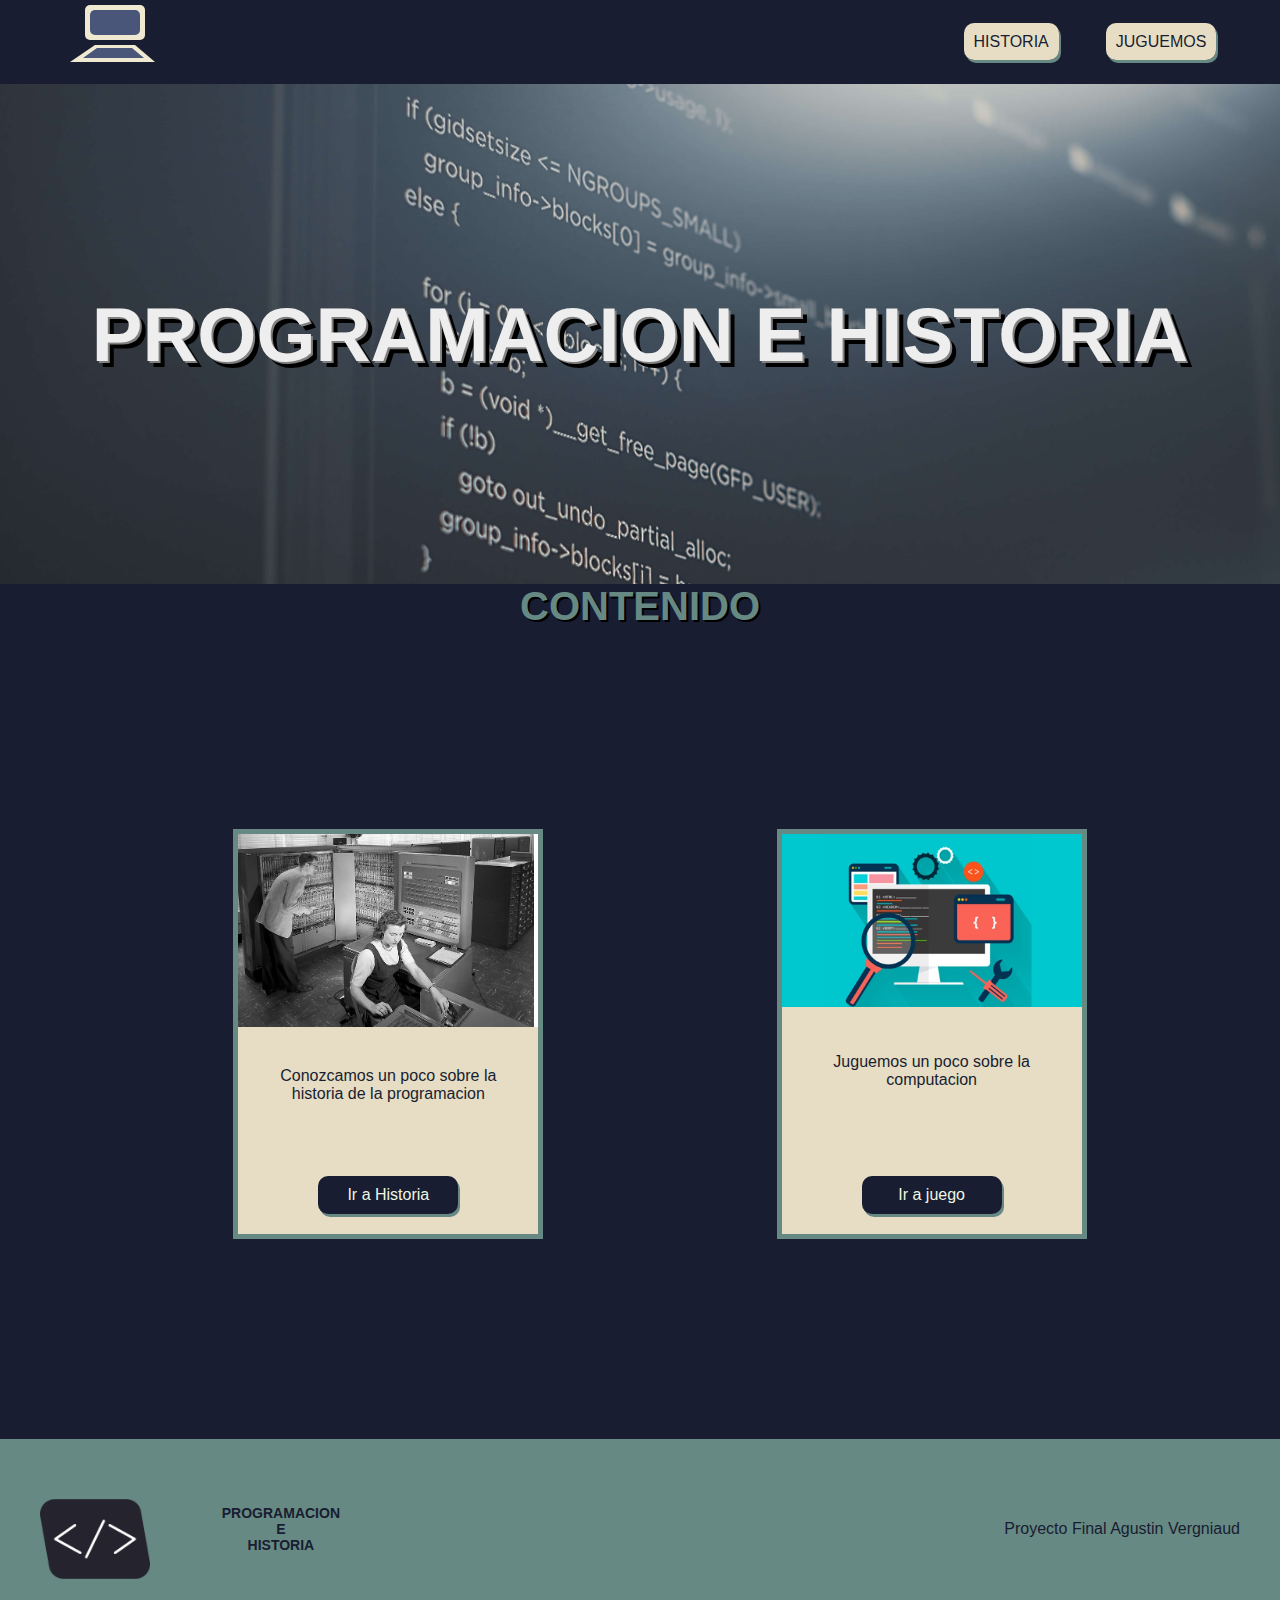
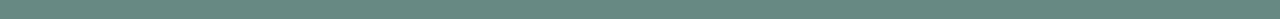
<file: index.html>
<!DOCTYPE html>
<html lang="en">
<head>
    <meta charset="UTF-8">
    <meta name="viewport" content="width=device-width, initial-scale=1.0">
    <link rel="stylesheet" href="./style.css">
    <link rel="icon" href="./assets/imagenes/logo.png">
    <title>Proyecto-Final</title>
</head>
<body>
    <header>
        <a href="./index.html">
            <svg width="200" height="80" class="animarLogo">
                <rect x="45" y="5" width="60" height="35" rx="5" fill="#F0E9D2" class="rosaLogo"/>
                <rect x="50" y="10" width="50" height="25" rx="5" fill="#495579" class="azulLogo"/>
                <polygon points="55 45 ,95 45,115 62,30 62" fill="#F0E9D2" class="rosaLogo"></polygon>
                <polygon points="57 48 ,92 48,104 58,43 58" fill="#495579" class="azulLogo"></polygon>
            </svg>
        </a>
        <ul class="menuBotonesHeader">
            <li>
                <a href="./historia.html" class="itemMenu">HISTORIA</a>
            </li>
            <li>
                <a href="./juegos.html" class="itemMenu">JUGUEMOS</a>
            </li>
        </ul>
    </header>
    <section class="titulos">
        <h1 class="tituloPrincipal">PROGRAMACION E HISTORIA</h1>
    </section>
    <section>
        <h2 class="tituloSecundario">CONTENIDO</h2>
    </section>
    <main class="cardsPrincipal">
        <div class="card">
            <img src="./assets/imagenes/img1.jpg" alt="Chica usando computadora antigua" class="imagenCard">
            <p class="descCard">Conozcamos un poco sobre la historia de la programacion</p>
            <a href="./historia.html" class="botonCard">Ir a Historia</a>
        </div>
        <div class="card">
            <img src="./assets/imagenes/img2.jpg" alt="Imagen computadora" class="imagenCard">
            <p class="descCard">Juguemos un poco sobre la computacion</p>
            <a href="./juegos.html" class="botonCard">Ir a juego</a>
        </div>
    </main>
    <footer>
        <div class="footerIzq">
            <img src="./assets/imagenes/logo.png" alt="Logo" class="logo">
            <h3 class="tituloFootIzq">
                PROGRAMACION
                <br>
                E
                <br>
                HISTORIA
            </h3>
        </div>
        <div>
            Proyecto Final Agustin Vergniaud
        </div>
    </footer>
    <script src="./script.js"></script>
</body>
</html>
</file>
<file: style.css>
* {
    font-family: 'Montserrat', sans-serif;
    margin: auto 0px;
}
body {
    background-color: #181D31;
    color: #E6DDC4;
}
main {
    padding: 100px 20px;
  }
header {
    display: flex;
    justify-content: space-between;
    align-items: center;
    margin: 0 40px;
}
.menuBotonesHeader {
    display: flex;
    justify-content: space-around;
    width: 300px;
}
li{
    list-style-type: none;
}
.itemMenu{
    padding: 10px;
    background-color: #E6DDC4;
    color: #181D31;
    font-weight: 300;
    box-shadow: 2px 3px #678983;
    border-radius: 10px;
    text-decoration: none;
}

.titulos{
    background-image: url(./assets/imagenes/codigo.jpg);
    background-size: cover;
    color: rgb(238, 238, 238);
    font-size: 38px;
    display: flex;
    justify-content: space-around;
    align-items: center;
    min-height: 500px;
    background-attachment: fixed;
}

.tituloPrincipal{
    text-align: center;
    text-shadow: 2px 2px grey, 6px 6px black;
}

.tituloSecundario{
    text-shadow: 2px 2px black;
    font-size: 40px;
    text-align: center;
    color: #678983;
}

.cardsPrincipal{
    display: flex;
    padding: 100px 20px;
    margin: 100px 0px;
    width: 100%;
    justify-content: space-evenly;
    gap: 20px;
}

.card{
    display: flex;
    flex-direction: column;
    justify-content: space-between;
    align-items: center;
    height: 400px;
    width: 300px;
    border: 5px solid #678983;
    background-color: #E6DDC4;
}

.imagenCard{
    width: 100%;
    margin: 0px;
}

.descCard{
    width: 90%;
    text-align: center;
    height: 30px;
    color: #181D31;
}

.botonCard{
    padding: 10px;
    border-radius: 10px;
    background-color: #181D31;
    box-shadow: 2px 3px #678983;
    text-align: center;
    text-decoration: none;
    width: 40%;
    margin-bottom: 20px;
    color: #F0F5E4;
}
footer{
    display: flex;
    background-color: #678983;
    height: 100px;
    justify-content: space-between;
    align-items: center;
    padding: 40px;
    color: #181D31;
}
.footerIzq{
    display: flex;
    justify-content: space-between;
    width: 300px;
    height: 60px;
}
.logo{
    height: 80px;
}
.tituloFootIzq{
    font-size: 14px;
    text-align: center;
}
.historia{
    display: flex;
    flex-direction: column;
    justify-content: center;
    align-items: center;
    padding: 100px 20px;
}
.cardHistoria{
    display: flex;
    justify-content: space-around;
    align-items: center;
    padding: 80px 50px;
    gap: 20px;
}
.textoIntro{
    text-shadow: 2px 2px black;
    font-size: 40px;
    text-align: center;
    color: #678983;
}
/*.textoHistoria{
     width: 85%;
}*/
p{
    color: #E6DDC4;
}

.contenedorVideo {
    display: flex;
    flex-direction: column;
    justify-content: center;
    align-items: center;
    padding: 100px 0px;
  }

.contenedor {
    background-color: black;
    padding: 5px;
    width: 70%;
    }

.barra{
    display: flex;
    justify-content: space-between;
    background-color: #1d1d1d;
    border-radius: 10px;
    padding: 2px 5px;
    width: 70%;
    }

.botonera {
    display: flex;
    gap: 20px;
    }

#play, #pausa {
    width: 80px;
    }

.botonVideo {
    box-shadow: 2px 3px #678983;
    border-radius: 10px;
    padding: 10px;
    text-decoration: none;
    background-color: #E6DDC4;
    color: #181D31;
    font-weight: 300;
    }
#tiempoDeVideo{
        padding-top: 28px;
        padding-right: 10px;
        color: white;
    }

.juego {
    display: flex;
    flex-direction: column;
    align-items: center;
    }

.cajas {
    display: flex;
    flex-direction: row;
    }

.caja {
    width: 275px;
    height: 400px;
    display: flex;
    border: 2px solid black;
    background-color: grey;
    text-align: center;
    justify-content: center;
    align-items: center;
    }

.cajaImagenes {
    display: flex;
    flex-direction: row;
    gap: 10px;
    margin: 40px;
    }

.imagenCaja{
    width: 275px;
    height: 400px;
}

.reiniciar {
    display: flex;
    margin: auto;
    padding: 10px 100px;
    }

/* Para la animación del SVG*/
@keyframes entradaLogo {
    0% {
        opacity: 0;
        transform: translateY(-30px);
    }
    50% {
        opacity: 0;
        transform: translateY(-30px);
    }
    100% {
        opacity: 1;
        transform: translateY(0);
    }
}

.animarLogo .rosaLogo {
    animation: entradaLogo 1s ease-in-out;
}

.animarLogo .azulLogo {
    animation: entradaLogo ease-in-out 1.4s;
}
</file>
